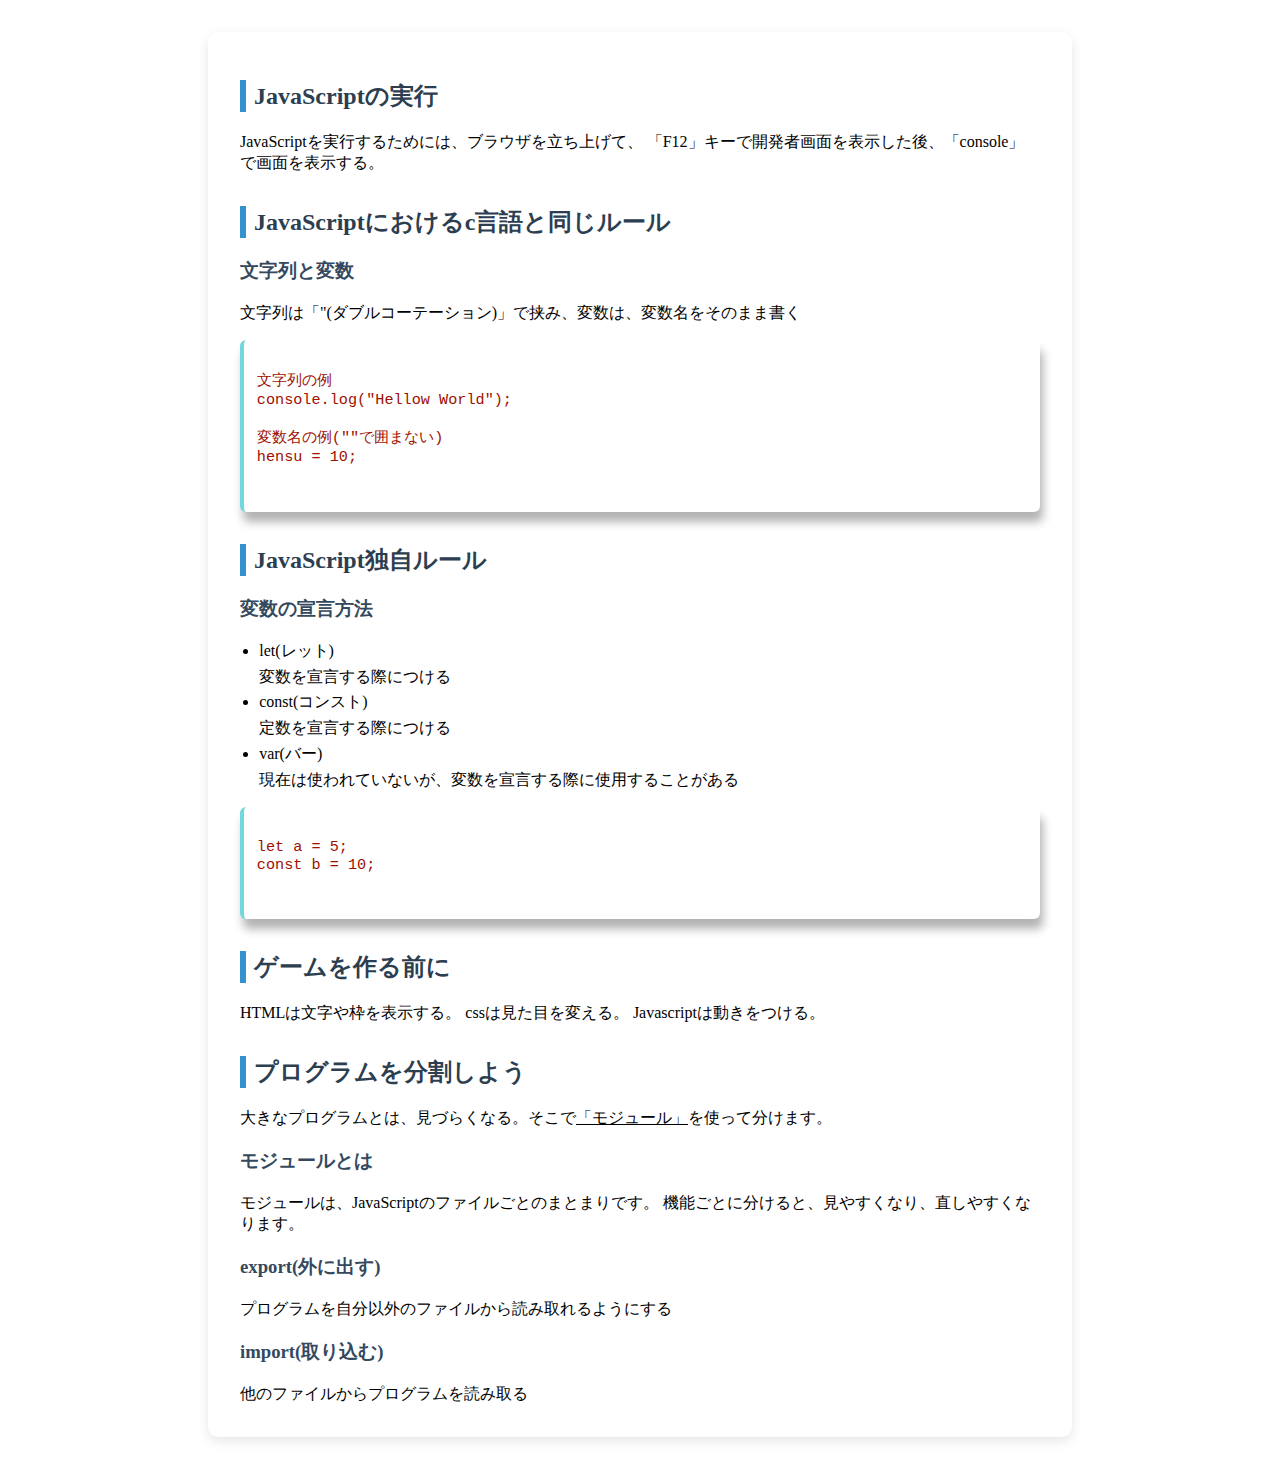
<file: docs/index.html>
<!DOCTYPE html>
<html lang="ja">
    <head> 
        <meta charset="UTF-8"> 
        <title>JavaScript</title>
        <link rel = "stylesheet" href="../docs/style.css"></link>
    </head>

    <body>

        <header>

        </header>

        <main>
            <h2>JavaScriptの実行</h2>
            <p>JavaScriptを実行するためには、ブラウザを立ち上げて、
                「F12」キーで開発者画面を表示した後、「console」で画面を表示する。</p>

            <h2>JavaScriptにおけるc言語と同じルール</h2>
            <h3>文字列と変数</h3>
            <p>文字列は「"(ダブルコーテーション)」で挟み、変数は、変数名をそのまま書く</p>
            <pre>
                <code>
文字列の例
console.log("Hellow World");

変数名の例(""で囲まない)
hensu = 10;
                </code>
            </pre>
            <h2>JavaScript独自ルール</h2>
            <h3>変数の宣言方法</h3>
            <ul>
                <li>let(レット)</li>変数を宣言する際につける
                <li>const(コンスト)</li>定数を宣言する際につける
                <li>var(バー)</li>現在は使われていないが、変数を宣言する際に使用することがある
            </ul>
            <pre>
                <code>
let a = 5;
const b = 10;
                </code>
            </pre>
            <h2>ゲームを作る前に</h2>
            <p>
                HTMLは文字や枠を表示する。
                cssは見た目を変える。
                Javascriptは動きをつける。
            </p>
            <h2>プログラムを分割しよう</h2>
            <p>
                大きなプログラムとは、見づらくなる。そこで<u>「モジュール」</u>を使って分けます。
            </p>
            <h3>モジュールとは</h3>
            <p>
                モジュールは、JavaScriptのファイルごとのまとまりです。
                機能ごとに分けると、見やすくなり、直しやすくなります。
            </p>
            <h3>export(外に出す)</h3>
            <p>
                プログラムを自分以外のファイルから読み取れるようにする
            </p>
            <h3>import(取り込む)</h3>
            <p>
                他のファイルからプログラムを読み取る
            </p>

        </main>

    </body>
</html>
</file>
<file: docs/style.css>
main {
  max-width: 800px;
  margin: 2rem auto;
  padding: 1rem 2rem;
  background: #ffffff;
  border-radius: 10px;
  box-shadow: 0 4px 12px rgba(0, 0, 0, 0.1);
}

/* 見出し */
h2 {
  color: #2c3e50;
  border-left: 6px solid #3692cf;
  padding-left: 0.5rem;
  margin-top: 2rem;
}

h3 {
  color: #34495e;
  margin-top: 1.2rem;
}

/* 段落 */
p {
  margin: 0.5rem 0 1rem;
}

/* リスト */
ul {
  padding-left: 1.2rem;
  margin: 0.5rem 0 1rem;
}

li {
  margin: 0.3rem 0;
}

/* コードブロック */
pre {
  background: #ffffff;
  border-left: 4px solid #73d7df;
  padding: 0.8rem;
  overflow-x: auto;
  border-radius: 6px;
  margin: 1rem 0;
  box-shadow: 3px 10px 10px rgba(0, 0, 0, 0.3);
}

code {
  font-family: "Consolas", "Courier New", monospace;
  color: #9e1000;
  font-size: 0.95em;
}
</file>
